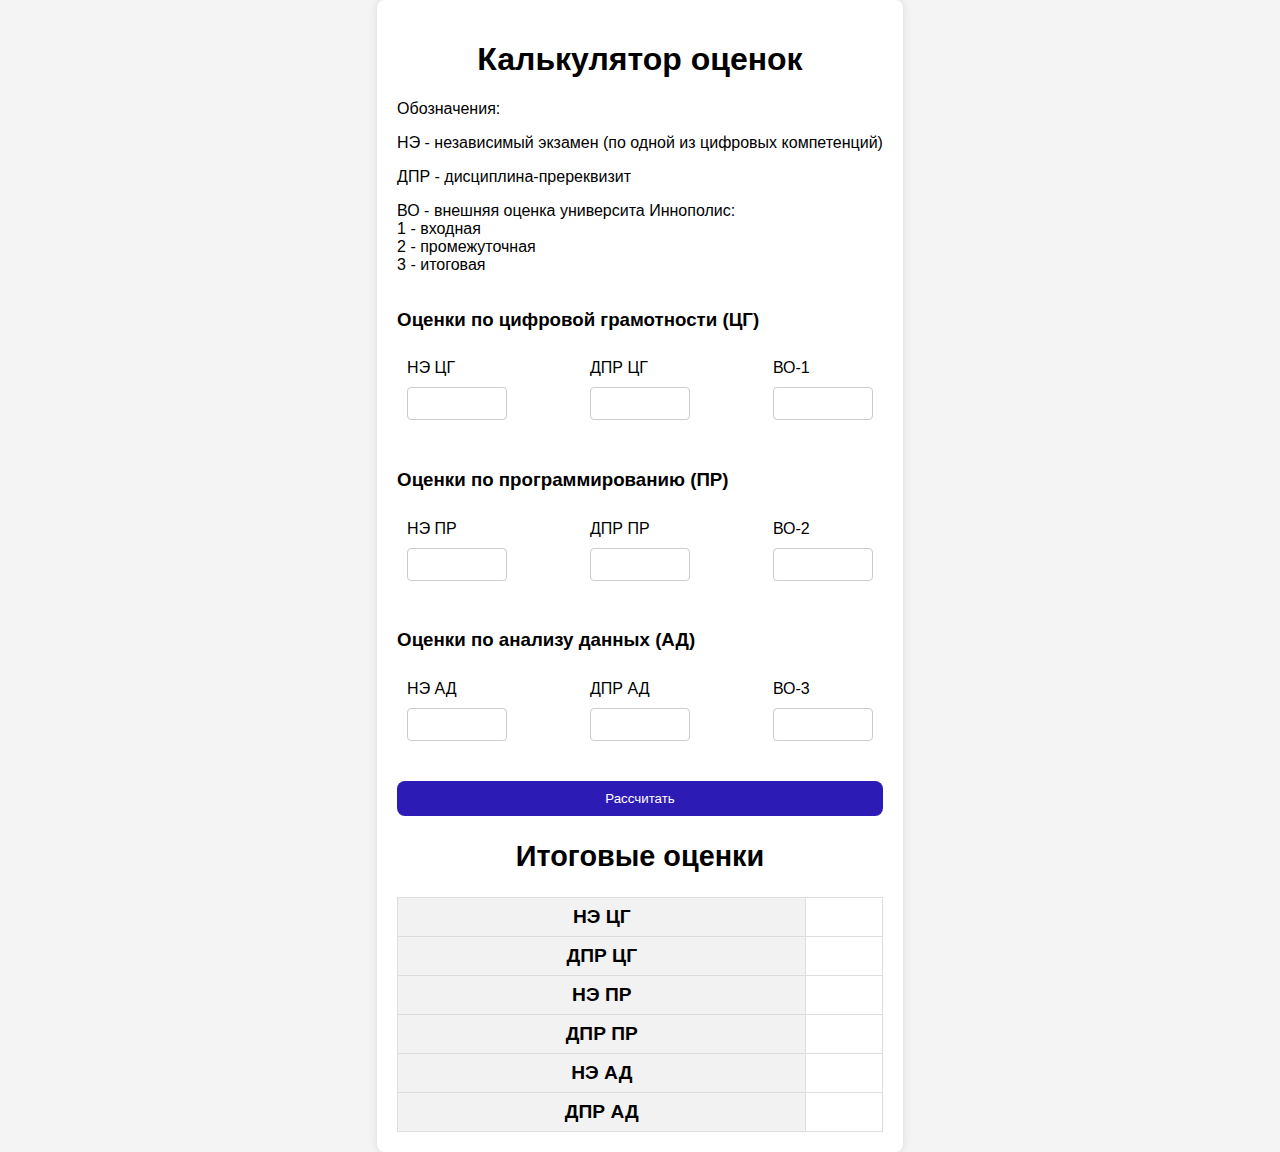
<file: index.html>
<!DOCTYPE html>
<html lang="ru">

<head>
    <meta charset="UTF-8">
    <meta name="viewport" content="width=device-width, initial-scale=1.0">
    <title>Калькулятор оценок</title>
    <link rel="stylesheet" href="styles.css">
</head>

<body>
    <div class="container">
        <h1>Калькулятор оценок</h1>
        <p>Обозначения:</p>
        <p>НЭ - независимый экзамен (по одной из цифровых компетенций)</p>
        <p>ДПР - дисциплина-пререквизит</p>
        <p>ВО - внешняя оценка университа Иннополиc:<br>1 - входная<br>2 - промежуточная
            <br>3 - итоговая
        </p>
        <form id="gradeForm">
            <h3>Оценки по цифровой грамотности (ЦГ)</h3>
            <div class="row">
                <div class="input-group">
                    <label for="ne_cg">НЭ ЦГ</label>
                    <input type="number" id="ne_cg" name="ne_cg" min="0" max="10" step="1">
                </div>
                <div class="input-group">
                    <label for="dpr_cg">ДПР ЦГ</label>
                    <input type="number" id="dpr_cg" name="dpr_cg" min="0" max="10" step="1">
                </div>
                <div class="input-group">
                    <label for="inn_input">ВО-1</label>
                    <input type="number" id="inn_input" name="inn_input" min="0" max="10" step="1">
                </div>
            </div>
            <h3>Оценки по программированию (ПР)</h3>
            <div class="row">
                <div class="input-group">
                    <label for="ne_prog">НЭ ПР</label>
                    <input type="number" id="ne_prog" name="ne_prog" min="0" max="10" step="0.1">
                </div>
                <div class="input-group">
                    <label for="dpr_prog">ДПР ПР</label>
                    <input type="number" id="dpr_prog" name="dpr_prog" min="0" max="10" step="1">
                </div>
                <div class="input-group">
                    <label for="inn_midterm">ВО-2</label>
                    <input type="number" id="inn_midterm" name="inn_midterm" min="0" max="10" step="1">
                </div>
            </div>
            <h3>Оценки по анализу данных (АД)</h3>
            <div class="row">
                <div class="input-group">
                    <label for="ne_ad">НЭ АД</label>
                    <input type="number" id="ne_ad" name="ne_ad" min="0" max="10" step="1">
                </div>
                <div class="input-group">
                    <label for="dpr_ad">ДПР АД</label>
                    <input type="number" id="dpr_ad" name="dpr_ad" min="0" max="10" step="1">
                </div>
                <div class="input-group">
                    <label for="inn_final">ВО-3</label>
                    <input type="number" id="inn_final" name="inn_final" min="0" max="10" step="1">
                </div>
            </div>
            <input type="submit" value="Рассчитать">
        </form>
        <div id="result">
            <h2>Итоговые оценки</h2>
            <table>
                <thead>
                    <tr>
                        <th>НЭ ЦГ</th>
                        <td id="result_ne_cg"></td>
                    </tr>
                    <tr>
                        <th>ДПР ЦГ</th>
                        <td id="result_dpr_cg"></td>
                    </tr>
                    <tr>
                        <th>НЭ ПР</th>
                        <td id="result_ne_prog"></td>
                    </tr>
                    <tr>
                        <th>ДПР ПР</th>
                        <td id="result_dpr_prog"></td>
                    </tr>
                    <tr>
                        <th>НЭ АД</th>
                        <td id="result_ne_ad"></td>
                    </tr>
                    <tr>
                        <th>ДПР АД</th>
                        <td id="result_dpr_ad"></td>
                    </tr>
                </thead>
            </table>
        </div>
    </div>
    <script src="index.js"></script>
</body>

</html>
</file>
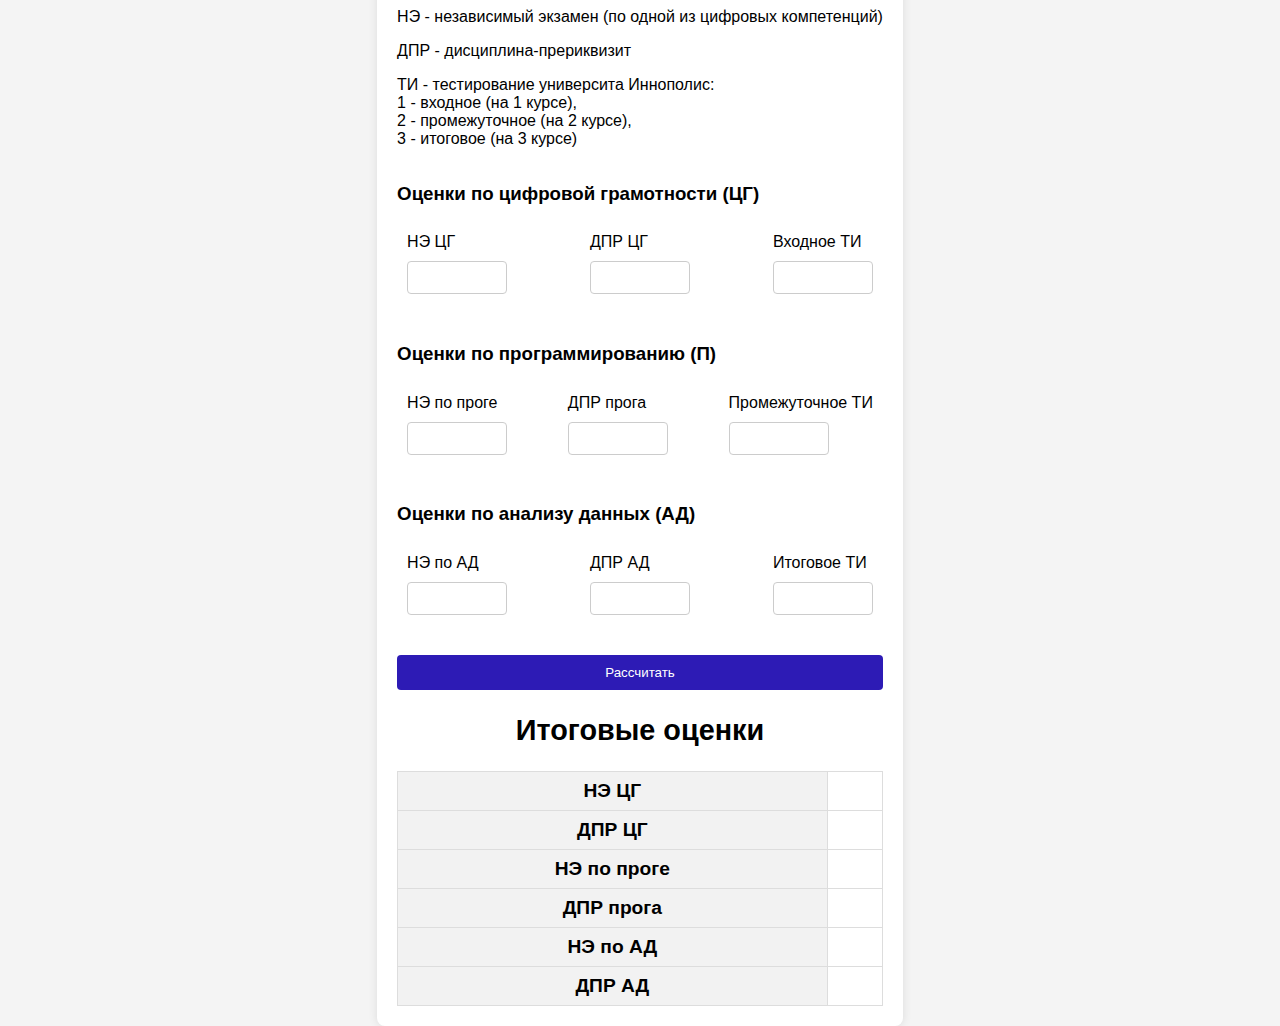
<file: src/index.html>
<!DOCTYPE html>
<html lang="ru">

<head>
    <meta charset="UTF-8">
    <meta name="viewport" content="width=device-width, initial-scale=1.0">
    <title>Калькулятор оценок</title>
    <link rel="stylesheet" href="styles.css">
</head>

<body>
    <div class="container">
        <h1>Калькулятор оценок</h1>
        <p>Обозначения:</p>
        <p>НЭ - независимый экзамен (по одной из цифровых компетенций)</p>
        <p>ДПР - дисциплина-прериквизит</p>
        <p>ТИ - тестирование университа Иннополиc:<br>1 - входное (на 1 курсе), <br>2 - промежуточное (на 2 курсе),
            <br>3 - итоговое (на 3 курсе)</p>
        <form id="gradeForm">
            <h3>Оценки по цифровой грамотности (ЦГ)</h3>
            <div class="row">
                <div class="input-group">
                    <label for="ne_cg">НЭ ЦГ</label>
                    <input type="number" id="ne_cg" name="ne_cg" min="0" max="10" step="0.1" required>
                </div>
                <div class="input-group">
                    <label for="dpr_cg">ДПР ЦГ</label>
                    <input type="number" id="dpr_cg" name="dpr_cg" min="0" max="10" step="0.1">
                </div>
                <div class="input-group">
                    <label for="inn_input">Входное ТИ</label>
                    <input type="number" id="inn_input" name="inn_input" min="0" max="10" step="0.1" required>
                </div>
            </div>
            <h3>Оценки по программированию (П)</h3>
            <div class="row">
                <div class="input-group">
                    <label for="ne_prog">НЭ по проге</label>
                    <input type="number" id="ne_prog" name="ne_prog" min="0" max="10" step="0.1" required>
                </div>
                <div class="input-group">
                    <label for="dpr_prog">ДПР прога</label>
                    <input type="number" id="dpr_prog" name="dpr_prog" min="0" max="10" step="0.1">
                </div>
                <div class="input-group">
                    <label for="inn_midterm">Промежуточное ТИ</label>
                    <input type="number" id="inn_midterm" name="inn_midterm" min="0" max="10" step="0.1" required>
                </div>
            </div>
            <h3>Оценки по анализу данных (АД)</h3>
            <div class="row">
                <div class="input-group">
                    <label for="ne_ad">НЭ по АД</label>
                    <input type="number" id="ne_ad" name="ne_ad" min="0" max="10" step="0.1" required>
                </div>
                <div class="input-group">
                    <label for="dpr_ad">ДПР АД</label>
                    <input type="number" id="dpr_ad" name="dpr_ad" min="0" max="10" step="0.1">
                </div>
                <div class="input-group">
                    <label for="inn_final">Итоговое ТИ</label>
                    <input type="number" id="inn_final" name="inn_final" min="0" max="10" step="0.1" required>
                </div>
            </div>
            <input type="submit" value="Рассчитать">
        </form>
        <div id="result">
            <h2>Итоговые оценки</h2>
            <table>
                <thead>
                    <tr>
                        <th>НЭ ЦГ</th>
                        <td id="result_ne_cg"></td>
                    </tr>
                    <tr>
                        <th>ДПР ЦГ</th>
                        <td id="result_dpr_cg"></td>
                    </tr>
                    <tr>
                        <th>НЭ по проге</th>
                        <td id="result_ne_prog"></td>
                    </tr>
                    <tr>
                        <th>ДПР прога</th>
                        <td id="result_dpr_prog"></td>
                    </tr>
                    <tr>
                        <th>НЭ по АД</th>
                        <td id="result_ne_ad"></td>
                    </tr>
                    <tr>
                        <th>ДПР АД</th>
                        <td id="result_dpr_ad"></td>
                    </tr>
                </thead>
            </table>
        </div>
    </div>
    <script src="index.js"></script>
</body>

</html>
</file>
<file: styles.css>
body {
    font-family: Arial, sans-serif;
    background-color: #f4f4f4;
    display: flex;
    justify-content: center;
    align-items: center;
    height: 100%;
    margin: 0;
    overflow: scroll;
}

.container {
    background-color: #fff;
    padding: 20px;
    border-radius: 8px;
    box-shadow: 0 0 10px rgba(0, 0, 0, 0.1);
    overflow-y:scroll;
}

h1 {
    text-align: center;
}

form {
    display: flex;
    flex-direction: column;
}

.row {
    display: flex;
    justify-content: space-between;
    margin-bottom: 10px;
}

.input-group {
    display: flex;
    flex-direction: column;
    align-items: start;
    align-self: start;
    margin-bottom: 10px;
    margin: 10px;
}

label {
    margin-bottom: 5px;
    text-align: center;
}

input[type="number"] {
    padding: 8px;
    margin-top: 5px;
    margin-bottom: 10px;
    border: 1px solid #ccc;
    border-radius: 4px;
    width: 100px;
    box-sizing: border-box;
    text-align: center;
}

input[type="number"]::-webkit-outer-spin-button,
input[type="number"]::-webkit-inner-spin-button {
    -webkit-appearance: none;
    margin: 0;
}

input[type="number"] {
    -moz-appearance: textfield;
}

input[type="submit"] {
    padding: 10px;
    background-color: #2d1bb5;
    color: white;
    border: none;
    border-radius: 8px;
    cursor: pointer;
    margin-top: 10px;
    width: 100%;
    align-self: center;
}

input[type="submit"]:hover {
    background-color: #234ab8;
}

#result {
    margin-top: 20px;
    text-align: center;
    font-size: 1.2em;
}

table {
    width: 100%;
    margin-top: 20px;
    border-collapse: collapse;
}

th, td {
    border: 1px solid #ddd;
    padding: 8px;
    text-align: center;
}

th {
    background-color: #f2f2f2;
}
</file>
<file: src/styles.css>
body {
    font-family: Arial, sans-serif;
    background-color: #f4f4f4;
    display: flex;
    justify-content: center;
    align-items: center;
    height: 100vh;
    margin: 0;
    overflow: scroll;
}

.container {
    background-color: #fff;
    padding: 20px;
    border-radius: 8px;
    box-shadow: 0 0 10px rgba(0, 0, 0, 0.1);
    overflow-y:scroll;
}

h1 {
    text-align: center;
}

form {
    display: flex;
    flex-direction: column;
}

.row {
    display: flex;
    justify-content: space-between;
    margin-bottom: 10px;
}

.input-group {
    display: flex;
    flex-direction: column;
    align-items: start;
    align-self: start;
    margin-bottom: 10px;
    margin: 10px;
}

label {
    margin-bottom: 5px;
    text-align: center;
}

input[type="number"] {
    padding: 8px;
    margin-top: 5px;
    margin-bottom: 10px;
    border: 1px solid #ccc;
    border-radius: 4px;
    width: 100px;
    box-sizing: border-box;
    text-align: center;
}

input[type="number"]::-webkit-outer-spin-button,
input[type="number"]::-webkit-inner-spin-button {
    -webkit-appearance: none;
    margin: 0;
}

input[type="number"] {
    -moz-appearance: textfield;
}

input[type="submit"] {
    padding: 10px;
    background-color: #2d1bb5;
    color: white;
    border: none;
    border-radius: 4px;
    cursor: pointer;
    margin-top: 10px;
    width: 100%;
    align-self: center;
}

input[type="submit"]:hover {
    background-color: #234ab8;
}

#result {
    margin-top: 20px;
    text-align: center;
    font-size: 1.2em;
}

table {
    width: 100%;
    margin-top: 20px;
    border-collapse: collapse;
}

th, td {
    border: 1px solid #ddd;
    padding: 8px;
    text-align: center;
}

th {
    background-color: #f2f2f2;
}
</file>
